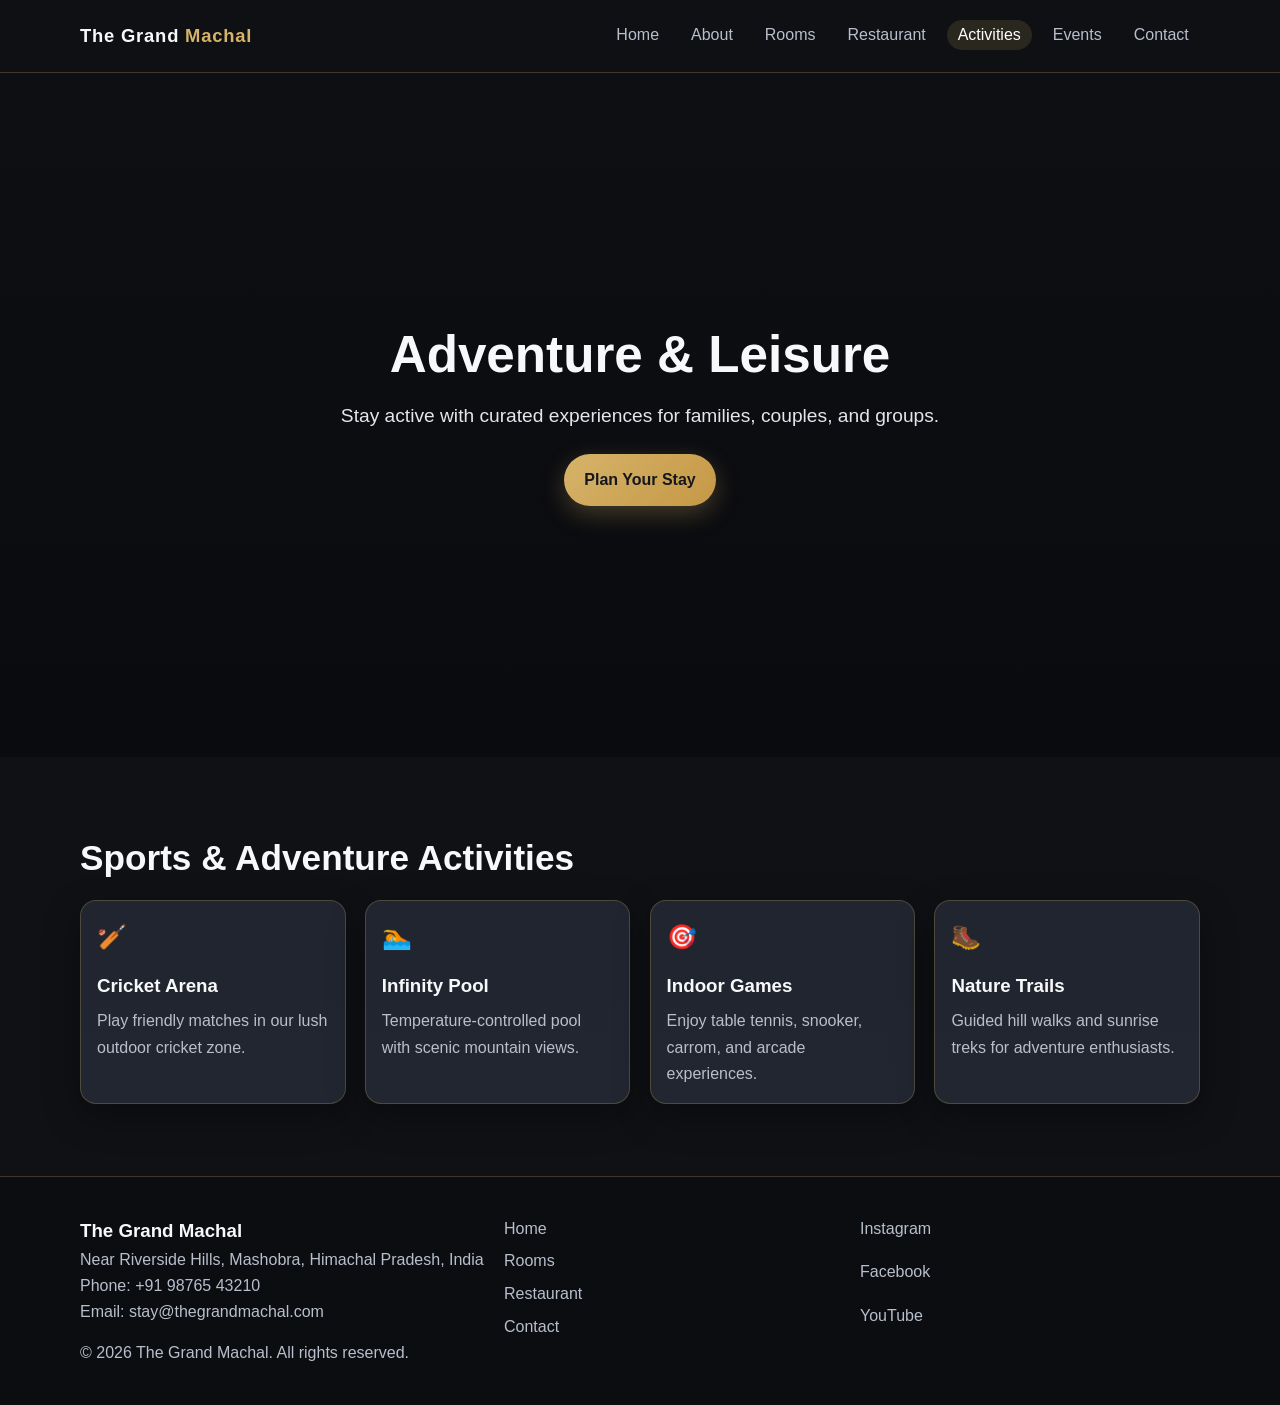
<file: activities.html>
<!DOCTYPE html>
<html lang="en">
  <head>
    <meta charset="UTF-8" />
    <meta name="viewport" content="width=device-width, initial-scale=1.0" />
    <title>Activities | The Grand Machal</title>
    <link rel="stylesheet" href="styles.css" />
  </head>
  <body>
    <header class="site-header">
      <nav class="navbar container">
        <a class="brand" href="index.html">The Grand <span>Machal</span></a>
        <button class="nav-toggle" aria-label="Toggle navigation">☰</button>
        <ul class="nav-links">
          <li><a href="index.html">Home</a></li>
          <li><a href="about.html">About</a></li>
          <li><a href="rooms.html">Rooms</a></li>
          <li><a href="restaurant.html">Restaurant</a></li>
          <li><a href="activities.html">Activities</a></li>
          <li><a href="events.html">Events</a></li>
          <li><a href="contact.html">Contact</a></li>
        </ul>
      </nav>
    </header>

    <main>
      <section class="hero hero-activities">
        <div class="hero-content reveal">
          <h1>Adventure & Leisure</h1>
          <p>Stay active with curated experiences for families, couples, and groups.</p>
          <a class="btn btn-primary" href="contact.html#booking">Plan Your Stay</a>
        </div>
      </section>

      <section>
        <div class="container">
          <h2 class="section-title reveal">Sports & Adventure Activities</h2>
          <div class="grid grid-4">
            <article class="card reveal">
              <p class="icon">🏏</p>
              <h3>Cricket Arena</h3>
              <p>Play friendly matches in our lush outdoor cricket zone.</p>
            </article>
            <article class="card reveal">
              <p class="icon">🏊</p>
              <h3>Infinity Pool</h3>
              <p>Temperature-controlled pool with scenic mountain views.</p>
            </article>
            <article class="card reveal">
              <p class="icon">🎯</p>
              <h3>Indoor Games</h3>
              <p>Enjoy table tennis, snooker, carrom, and arcade experiences.</p>
            </article>
            <article class="card reveal">
              <p class="icon">🥾</p>
              <h3>Nature Trails</h3>
              <p>Guided hill walks and sunrise treks for adventure enthusiasts.</p>
            </article>
          </div>
        </div>
      </section>
    </main>

    <footer class="site-footer">
      <div class="container footer-grid">
        <div>
          <h3>The Grand Machal</h3>
          <p class="muted">Near Riverside Hills, Mashobra, Himachal Pradesh, India</p>
          <p class="muted">Phone: <a href="tel:+919876543210">+91 98765 43210</a></p>
          <p class="muted">Email: <a href="mailto:stay@thegrandmachal.com">stay@thegrandmachal.com</a></p>
        </div>
        <ul class="footer-links">
          <li><a href="index.html">Home</a></li>
          <li><a href="rooms.html">Rooms</a></li>
          <li><a href="restaurant.html">Restaurant</a></li>
          <li><a href="contact.html">Contact</a></li>
        </ul>
        <ul class="socials">
          <li><a href="https://www.instagram.com" target="_blank" rel="noopener noreferrer">Instagram</a></li>
          <li><a href="https://www.facebook.com" target="_blank" rel="noopener noreferrer">Facebook</a></li>
          <li><a href="https://www.youtube.com" target="_blank" rel="noopener noreferrer">YouTube</a></li>
        </ul>
      </div>
      <div class="container">
        <p class="muted">© <span class="year"></span> The Grand Machal. All rights reserved.</p>
      </div>
    </footer>

    <script src="script.js"></script>
  </body>
</html>
</file>
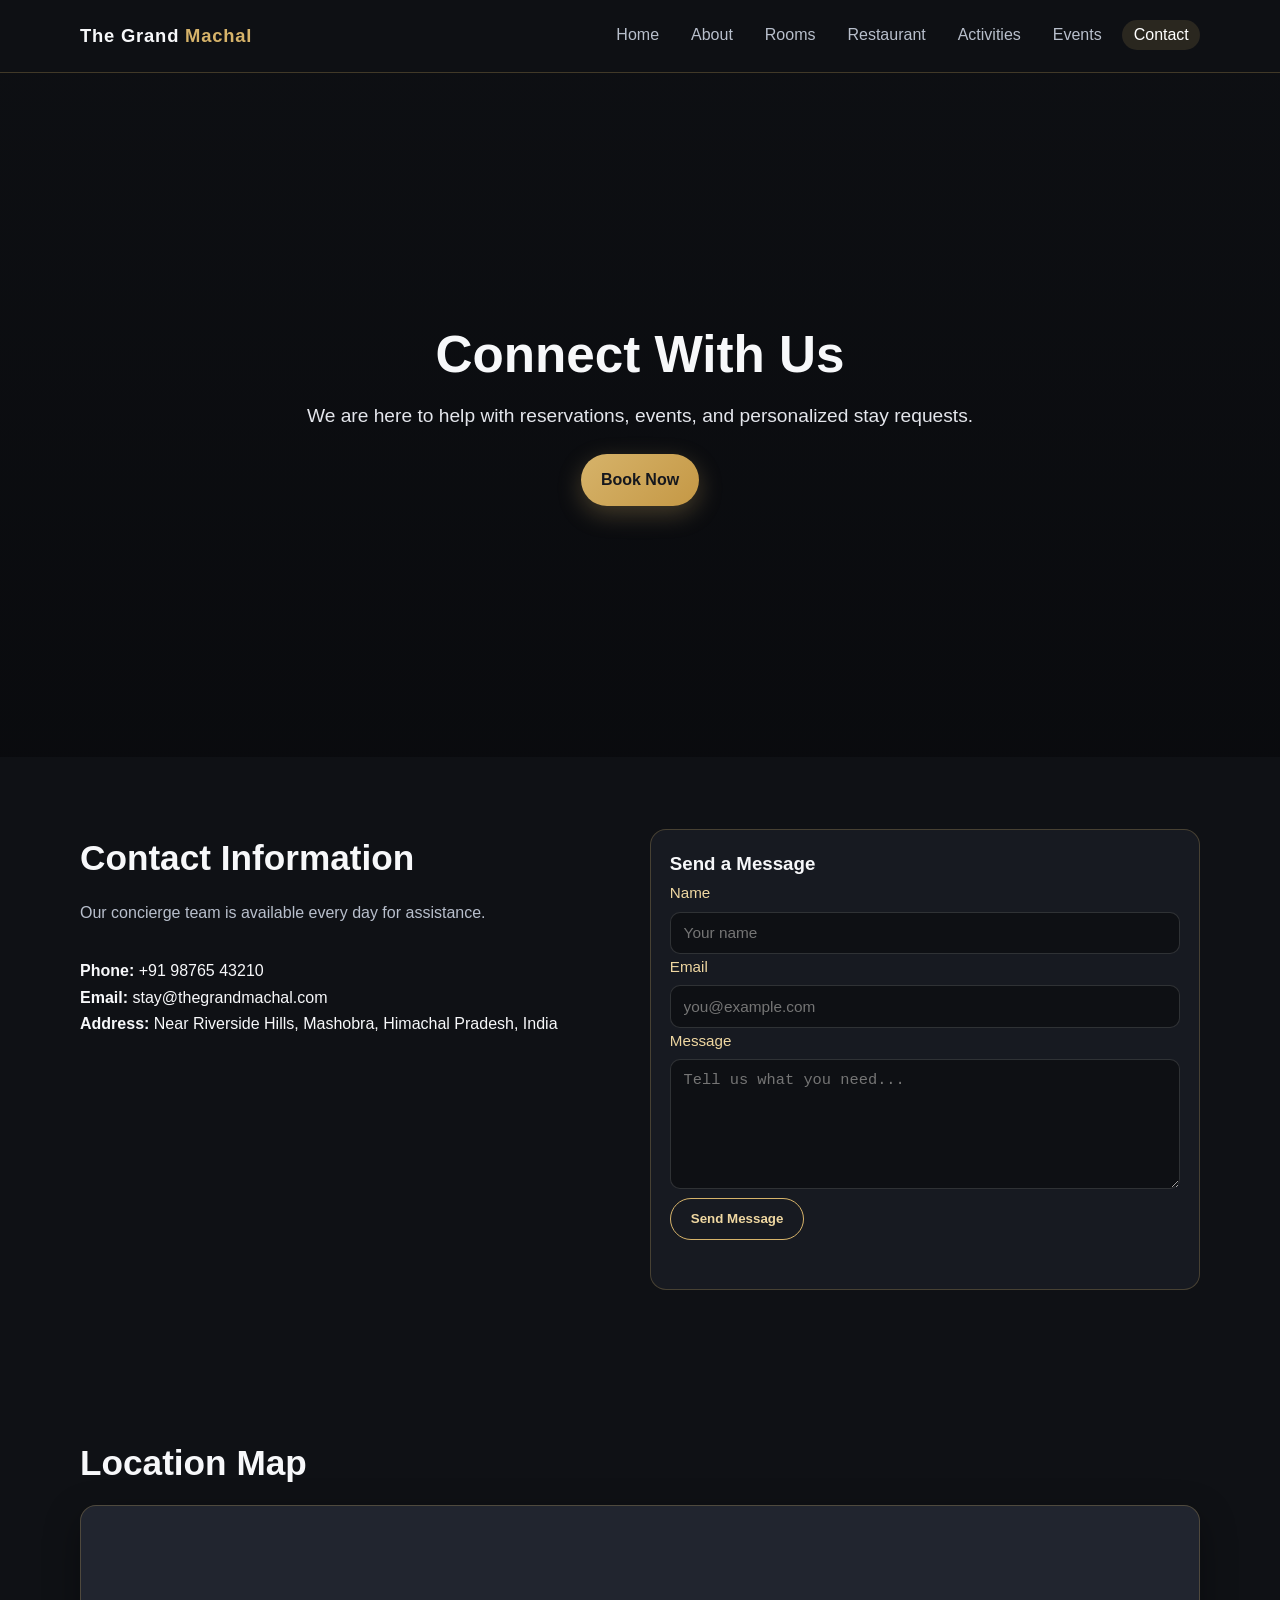
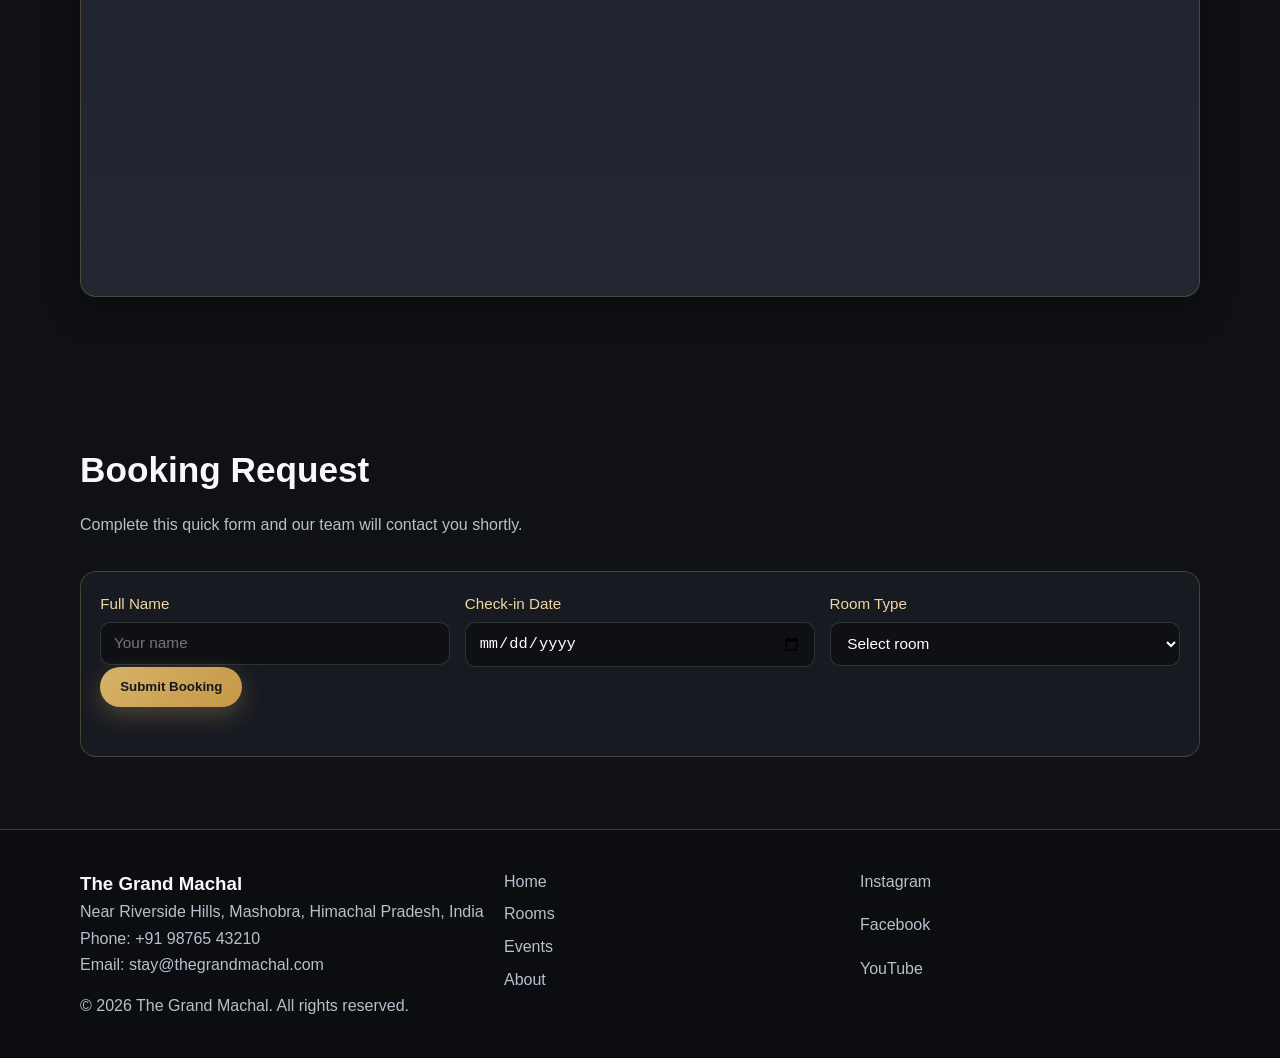
<file: contact.html>
<!DOCTYPE html>
<html lang="en">
  <head>
    <meta charset="UTF-8" />
    <meta name="viewport" content="width=device-width, initial-scale=1.0" />
    <title>Contact | The Grand Machal</title>
    <link rel="stylesheet" href="styles.css" />
  </head>
  <body>
    <header class="site-header">
      <nav class="navbar container">
        <a class="brand" href="index.html">The Grand <span>Machal</span></a>
        <button class="nav-toggle" aria-label="Toggle navigation">☰</button>
        <ul class="nav-links">
          <li><a href="index.html">Home</a></li>
          <li><a href="about.html">About</a></li>
          <li><a href="rooms.html">Rooms</a></li>
          <li><a href="restaurant.html">Restaurant</a></li>
          <li><a href="activities.html">Activities</a></li>
          <li><a href="events.html">Events</a></li>
          <li><a href="contact.html">Contact</a></li>
        </ul>
      </nav>
    </header>

    <main>
      <section class="hero hero-contact">
        <div class="hero-content reveal">
          <h1>Connect With Us</h1>
          <p>We are here to help with reservations, events, and personalized stay requests.</p>
          <a class="btn btn-primary" href="#booking">Book Now</a>
        </div>
      </section>

      <section>
        <div class="container grid grid-2">
          <article class="reveal">
            <h2 class="section-title">Contact Information</h2>
            <p class="section-subtitle">Our concierge team is available every day for assistance.</p>
            <p><strong>Phone:</strong> <a href="tel:+919876543210">+91 98765 43210</a></p>
            <p><strong>Email:</strong> <a href="mailto:stay@thegrandmachal.com">stay@thegrandmachal.com</a></p>
            <p><strong>Address:</strong> Near Riverside Hills, Mashobra, Himachal Pradesh, India</p>
          </article>

          <article class="form-wrap reveal">
            <h3>Send a Message</h3>
            <form class="contact-form" novalidate>
              <div class="form-field">
                <label for="contact-name">Name</label>
                <input id="contact-name" type="text" name="name" placeholder="Your name" />
              </div>
              <div class="form-field">
                <label for="contact-email">Email</label>
                <input id="contact-email" type="email" name="email" placeholder="you@example.com" />
              </div>
              <div class="form-field">
                <label for="contact-message">Message</label>
                <textarea id="contact-message" name="message" placeholder="Tell us what you need..."></textarea>
              </div>
              <button class="btn btn-outline" type="submit">Send Message</button>
              <p class="form-message" aria-live="polite"></p>
            </form>
          </article>
        </div>
      </section>

      <section>
        <div class="container reveal">
          <h2 class="section-title">Location Map</h2>
          <div class="card">
            <iframe
              title="The Grand Machal Map"
              width="100%"
              height="350"
              style="border: 0; border-radius: 12px"
              loading="lazy"
              allowfullscreen
              referrerpolicy="no-referrer-when-downgrade"
              src="https://www.google.com/maps?q=Mashobra%20Himachal%20Pradesh&output=embed"
            ></iframe>
          </div>
        </div>
      </section>

      <section id="booking">
        <div class="container reveal">
          <h2 class="section-title">Booking Request</h2>
          <p class="section-subtitle">Complete this quick form and our team will contact you shortly.</p>
          <div class="form-wrap">
            <form class="booking-form" novalidate>
              <div class="form-grid">
                <div class="form-field">
                  <label for="booking-name">Full Name</label>
                  <input id="booking-name" type="text" name="name" placeholder="Your name" />
                </div>
                <div class="form-field">
                  <label for="booking-date">Check-in Date</label>
                  <input id="booking-date" type="date" name="date" />
                </div>
                <div class="form-field">
                  <label for="booking-room">Room Type</label>
                  <select id="booking-room" name="roomType">
                    <option value="">Select room</option>
                    <option value="Deluxe">Deluxe</option>
                    <option value="Suite">Suite</option>
                    <option value="Family">Family</option>
                  </select>
                </div>
              </div>
              <button class="btn btn-primary" type="submit">Submit Booking</button>
              <p class="form-message" aria-live="polite"></p>
            </form>
          </div>
        </div>
      </section>
    </main>

    <footer class="site-footer">
      <div class="container footer-grid">
        <div>
          <h3>The Grand Machal</h3>
          <p class="muted">Near Riverside Hills, Mashobra, Himachal Pradesh, India</p>
          <p class="muted">Phone: <a href="tel:+919876543210">+91 98765 43210</a></p>
          <p class="muted">Email: <a href="mailto:stay@thegrandmachal.com">stay@thegrandmachal.com</a></p>
        </div>
        <ul class="footer-links">
          <li><a href="index.html">Home</a></li>
          <li><a href="rooms.html">Rooms</a></li>
          <li><a href="events.html">Events</a></li>
          <li><a href="about.html">About</a></li>
        </ul>
        <ul class="socials">
          <li><a href="https://www.instagram.com" target="_blank" rel="noopener noreferrer">Instagram</a></li>
          <li><a href="https://www.facebook.com" target="_blank" rel="noopener noreferrer">Facebook</a></li>
          <li><a href="https://www.youtube.com" target="_blank" rel="noopener noreferrer">YouTube</a></li>
        </ul>
      </div>
      <div class="container">
        <p class="muted">© <span class="year"></span> The Grand Machal. All rights reserved.</p>
      </div>
    </footer>

    <script src="script.js"></script>
  </body>
</html>
</file>
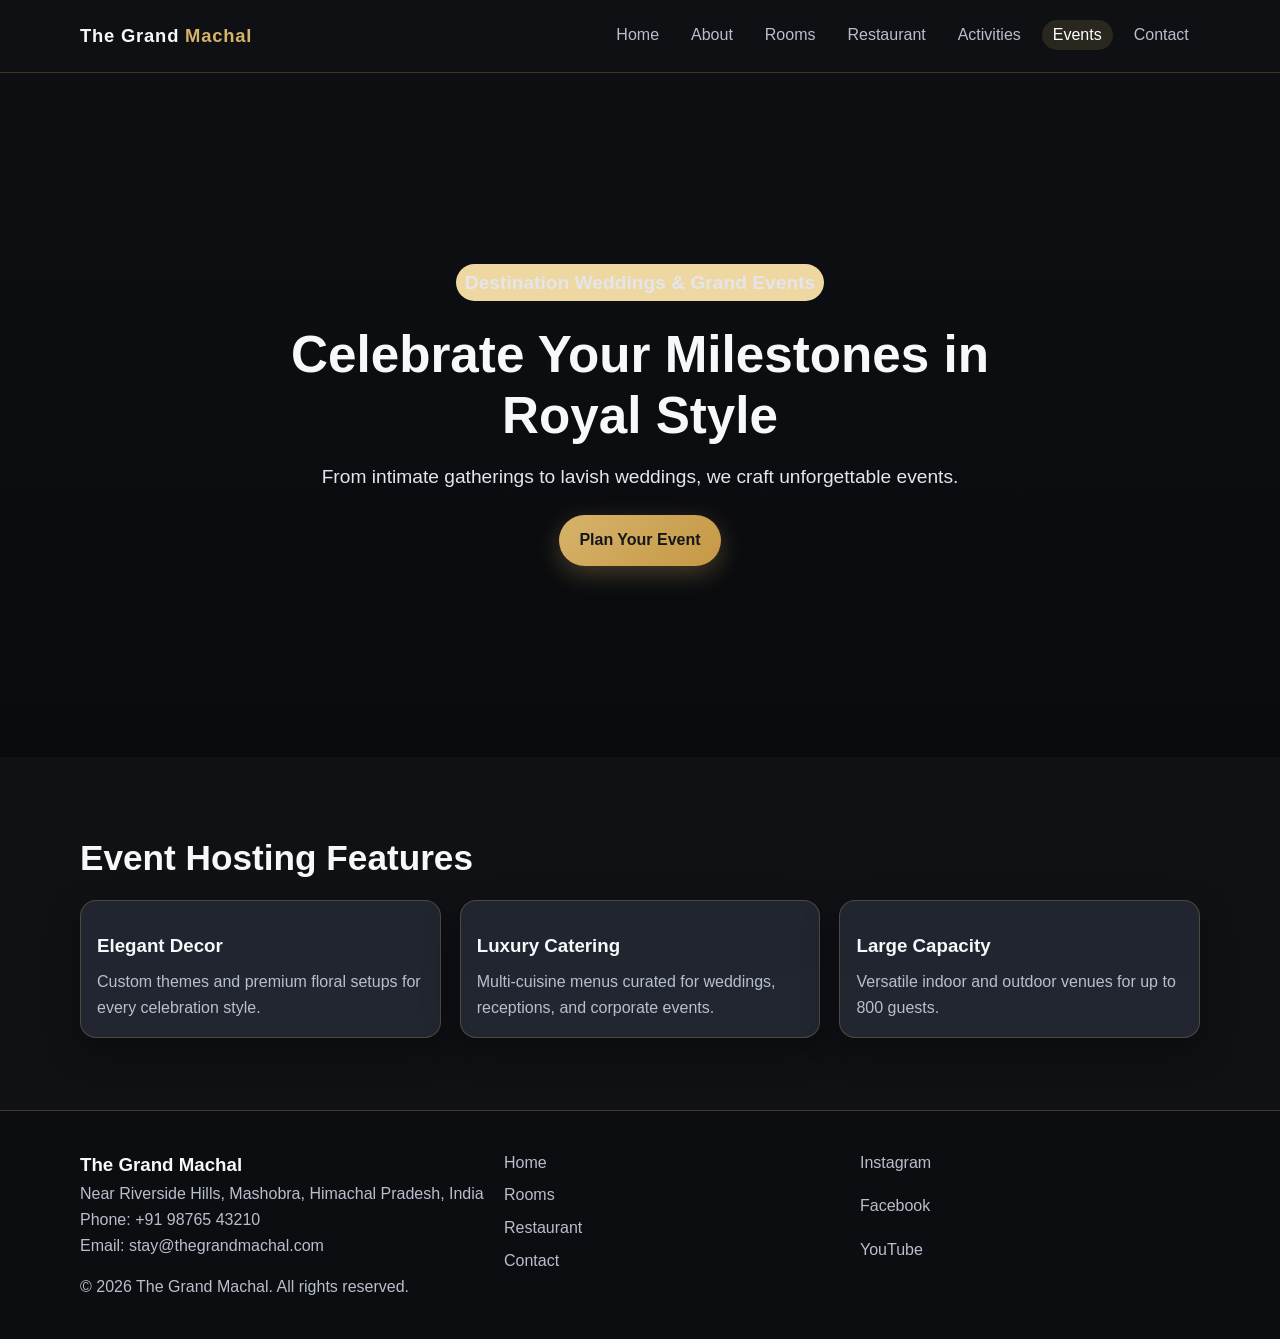
<file: events.html>
<!DOCTYPE html>
<html lang="en">
  <head>
    <meta charset="UTF-8" />
    <meta name="viewport" content="width=device-width, initial-scale=1.0" />
    <title>Events | The Grand Machal</title>
    <link rel="stylesheet" href="styles.css" />
  </head>
  <body>
    <header class="site-header">
      <nav class="navbar container">
        <a class="brand" href="index.html">The Grand <span>Machal</span></a>
        <button class="nav-toggle" aria-label="Toggle navigation">☰</button>
        <ul class="nav-links">
          <li><a href="index.html">Home</a></li>
          <li><a href="about.html">About</a></li>
          <li><a href="rooms.html">Rooms</a></li>
          <li><a href="restaurant.html">Restaurant</a></li>
          <li><a href="activities.html">Activities</a></li>
          <li><a href="events.html">Events</a></li>
          <li><a href="contact.html">Contact</a></li>
        </ul>
      </nav>
    </header>

    <main>
      <section class="hero hero-events">
        <div class="hero-content reveal">
          <p class="badge">Destination Weddings & Grand Events</p>
          <h1>Celebrate Your Milestones in Royal Style</h1>
          <p>From intimate gatherings to lavish weddings, we craft unforgettable events.</p>
          <a class="btn btn-primary" href="contact.html#booking">Plan Your Event</a>
        </div>
      </section>

      <section>
        <div class="container">
          <h2 class="section-title reveal">Event Hosting Features</h2>
          <div class="grid grid-3">
            <article class="card reveal">
              <h3>Elegant Decor</h3>
              <p>Custom themes and premium floral setups for every celebration style.</p>
            </article>
            <article class="card reveal">
              <h3>Luxury Catering</h3>
              <p>Multi-cuisine menus curated for weddings, receptions, and corporate events.</p>
            </article>
            <article class="card reveal">
              <h3>Large Capacity</h3>
              <p>Versatile indoor and outdoor venues for up to 800 guests.</p>
            </article>
          </div>
        </div>
      </section>
    </main>

    <footer class="site-footer">
      <div class="container footer-grid">
        <div>
          <h3>The Grand Machal</h3>
          <p class="muted">Near Riverside Hills, Mashobra, Himachal Pradesh, India</p>
          <p class="muted">Phone: <a href="tel:+919876543210">+91 98765 43210</a></p>
          <p class="muted">Email: <a href="mailto:stay@thegrandmachal.com">stay@thegrandmachal.com</a></p>
        </div>
        <ul class="footer-links">
          <li><a href="index.html">Home</a></li>
          <li><a href="rooms.html">Rooms</a></li>
          <li><a href="restaurant.html">Restaurant</a></li>
          <li><a href="contact.html">Contact</a></li>
        </ul>
        <ul class="socials">
          <li><a href="https://www.instagram.com" target="_blank" rel="noopener noreferrer">Instagram</a></li>
          <li><a href="https://www.facebook.com" target="_blank" rel="noopener noreferrer">Facebook</a></li>
          <li><a href="https://www.youtube.com" target="_blank" rel="noopener noreferrer">YouTube</a></li>
        </ul>
      </div>
      <div class="container">
        <p class="muted">© <span class="year"></span> The Grand Machal. All rights reserved.</p>
      </div>
    </footer>

    <script src="script.js"></script>
  </body>
</html>
</file>
<file: styles.css>
/*
  The Grand Machal - Shared Styles
  Premium dark + gold theme with responsive layouts and subtle animations.
*/

:root {
  --bg: #0f1115;
  --bg-soft: #171a21;
  --card: #1d222c;
  --text: #f7f8fa;
  --muted: #b8bfcc;
  --gold: #d6b36a;
  --gold-soft: #efd7a1;
  --white: #ffffff;
  --border: rgba(214, 179, 106, 0.25);
  --shadow: 0 12px 35px rgba(0, 0, 0, 0.35);
}

* {
  margin: 0;
  padding: 0;
  box-sizing: border-box;
}

html {
  scroll-behavior: smooth;
}

body {
  font-family: "Segoe UI", Tahoma, Geneva, Verdana, sans-serif;
  background: var(--bg);
  color: var(--text);
  line-height: 1.65;
}

a {
  color: inherit;
  text-decoration: none;
}

img {
  width: 100%;
  display: block;
  border-radius: 12px;
}

.container {
  width: min(1120px, 92%);
  margin: 0 auto;
}

/* Sticky header and navigation */
.site-header {
  position: sticky;
  top: 0;
  z-index: 1000;
  background: rgba(15, 17, 21, 0.95);
  backdrop-filter: blur(6px);
  border-bottom: 1px solid var(--border);
}

.navbar {
  min-height: 72px;
  display: flex;
  align-items: center;
  justify-content: space-between;
  gap: 1rem;
}

.brand {
  font-size: 1.15rem;
  font-weight: 700;
  letter-spacing: 0.8px;
}

.brand span {
  color: var(--gold);
}

.nav-links {
  display: flex;
  align-items: center;
  gap: 0.6rem;
  list-style: none;
}

.nav-links a {
  padding: 0.4rem 0.7rem;
  border-radius: 999px;
  color: var(--muted);
  transition: all 0.25s ease;
}

.nav-links a:hover,
.nav-links a.active {
  color: var(--white);
  background: rgba(214, 179, 106, 0.14);
}

.nav-toggle {
  display: none;
  background: none;
  border: 1px solid var(--border);
  color: var(--gold-soft);
  border-radius: 8px;
  padding: 0.3rem 0.55rem;
  font-size: 1rem;
  cursor: pointer;
}

/* Buttons */
.btn {
  display: inline-block;
  padding: 0.78rem 1.25rem;
  border-radius: 999px;
  font-weight: 600;
  transition: transform 0.25s ease, box-shadow 0.25s ease, background 0.25s ease;
  border: none;
  cursor: pointer;
}

.btn-primary {
  background: linear-gradient(135deg, var(--gold), #c59845);
  color: #15171d;
  box-shadow: 0 8px 24px rgba(214, 179, 106, 0.28);
}

.btn-primary:hover {
  transform: translateY(-2px);
  box-shadow: 0 14px 24px rgba(214, 179, 106, 0.32);
}

.btn-outline {
  border: 1px solid var(--gold);
  color: var(--gold-soft);
  background: transparent;
}

.btn-outline:hover {
  background: rgba(214, 179, 106, 0.12);
  transform: translateY(-2px);
}

/* Hero sections */
.hero {
  min-height: 76vh;
  display: grid;
  place-items: center;
  text-align: center;
  position: relative;
  isolation: isolate;
}

.hero::before {
  content: "";
  position: absolute;
  inset: 0;
  background: linear-gradient(180deg, rgba(8, 9, 12, 0.25), rgba(8, 9, 12, 0.76));
  z-index: -1;
}

.hero-content {
  width: min(760px, 92%);
}

.hero h1 {
  font-size: clamp(2rem, 4vw, 3.6rem);
  margin-bottom: 0.9rem;
  line-height: 1.2;
}

.hero p {
  color: #e4e6ec;
  margin-bottom: 1.4rem;
  font-size: clamp(1rem, 2.4vw, 1.2rem);
}

.hero-home {
  background: url("https://images.unsplash.com/photo-1566073771259-6a8506099945?auto=format&fit=crop&w=1800&q=80") center/cover no-repeat;
}

.hero-about {
  background: url("https://images.unsplash.com/photo-1571896349842-33c89424de2d?auto=format&fit=crop&w=1800&q=80") center/cover no-repeat;
}

.hero-rooms {
  background: url("https://images.unsplash.com/photo-1590490360182-c33d57733427?auto=format&fit=crop&w=1800&q=80") center/cover no-repeat;
}

.hero-restaurant {
  background: url("https://images.unsplash.com/photo-1517248135467-4c7edcad34c4?auto=format&fit=crop&w=1800&q=80") center/cover no-repeat;
}

.hero-activities {
  background: url("https://images.unsplash.com/photo-1577212017184-80cc0da11082?auto=format&fit=crop&w=1800&q=80") center/cover no-repeat;
}

.hero-events {
  background: url("https://images.unsplash.com/photo-1519225421980-715cb0215aed?auto=format&fit=crop&w=1800&q=80") center/cover no-repeat;
}

.hero-contact {
  background: url("https://images.unsplash.com/photo-1455587734955-081b22074882?auto=format&fit=crop&w=1800&q=80") center/cover no-repeat;
}

section {
  padding: 4.5rem 0;
}

.section-title {
  font-size: clamp(1.5rem, 2.8vw, 2.2rem);
  margin-bottom: 0.8rem;
}

.section-subtitle {
  color: var(--muted);
  max-width: 740px;
  margin-bottom: 2rem;
}

.grid {
  display: grid;
  gap: 1.2rem;
}

.grid-2 {
  grid-template-columns: repeat(2, minmax(0, 1fr));
}

.grid-3 {
  grid-template-columns: repeat(3, minmax(0, 1fr));
}

.grid-4 {
  grid-template-columns: repeat(4, minmax(0, 1fr));
}

.card {
  background: linear-gradient(180deg, rgba(255, 255, 255, 0.015), rgba(255, 255, 255, 0.02)), var(--card);
  border: 1px solid var(--border);
  border-radius: 16px;
  padding: 1rem;
  box-shadow: var(--shadow);
  transition: transform 0.25s ease, border-color 0.25s ease;
}

.card:hover {
  transform: translateY(-6px);
  border-color: rgba(214, 179, 106, 0.46);
}

.card h3 {
  margin: 0.9rem 0 0.4rem;
}

.card p,
.card li {
  color: var(--muted);
}

.card ul {
  list-style: none;
  margin: 0.8rem 0 1rem;
  display: grid;
  gap: 0.3rem;
}

.price {
  color: var(--gold-soft);
  font-weight: 700;
  margin-top: 0.25rem;
}

.badge {
  display: inline-block;
  font-size: 0.78rem;
  color: #171717;
  background: var(--gold-soft);
  padding: 0.18rem 0.55rem;
  border-radius: 999px;
  font-weight: 700;
}

.icon {
  font-size: 1.5rem;
  color: var(--gold);
}

/* Booking and forms */
.form-wrap {
  background: var(--bg-soft);
  border: 1px solid var(--border);
  border-radius: 16px;
  padding: 1.2rem;
}

.form-grid {
  display: grid;
  grid-template-columns: repeat(3, minmax(0, 1fr));
  gap: 0.9rem;
}

.form-field label {
  display: block;
  margin-bottom: 0.4rem;
  color: var(--gold-soft);
  font-size: 0.95rem;
}

.form-field input,
.form-field select,
.form-field textarea {
  width: 100%;
  border: 1px solid rgba(255, 255, 255, 0.14);
  background: rgba(9, 10, 12, 0.6);
  color: var(--white);
  border-radius: 10px;
  padding: 0.7rem 0.8rem;
  font-size: 0.96rem;
}

.form-field textarea {
  min-height: 130px;
  resize: vertical;
}

.form-message {
  margin-top: 0.7rem;
  font-weight: 600;
  min-height: 1.2rem;
}

.form-message.success {
  color: #89d786;
}

.form-message.error {
  color: #ff8f8f;
}

/* Footer */
.site-footer {
  padding: 2.4rem 0;
  border-top: 1px solid var(--border);
  background: #0b0d11;
}

.footer-grid {
  display: grid;
  grid-template-columns: 1.2fr 1fr 1fr;
  gap: 1rem;
}

.footer-links,
.footer-contact,
.socials {
  list-style: none;
  display: grid;
  gap: 0.4rem;
}

.footer-links a,
.socials a {
  color: var(--muted);
}

.footer-links a:hover,
.socials a:hover {
  color: var(--gold-soft);
}

.muted {
  color: var(--muted);
}

/* Reveal animations */
.reveal {
  opacity: 0;
  transform: translateY(20px);
  transition: opacity 0.65s ease, transform 0.65s ease;
}

.reveal.visible {
  opacity: 1;
  transform: translateY(0);
}

/* Responsive rules */
@media (max-width: 960px) {
  .grid-4 {
    grid-template-columns: repeat(2, minmax(0, 1fr));
  }

  .grid-3 {
    grid-template-columns: repeat(2, minmax(0, 1fr));
  }

  .footer-grid {
    grid-template-columns: 1fr 1fr;
  }
}

@media (max-width: 760px) {
  .nav-toggle {
    display: inline-block;
  }

  .nav-links {
    position: absolute;
    top: 72px;
    right: 4%;
    background: #0e1014;
    border: 1px solid var(--border);
    border-radius: 12px;
    padding: 0.9rem;
    min-width: 220px;
    flex-direction: column;
    align-items: stretch;
    display: none;
  }

  .nav-links.open {
    display: flex;
  }

  .form-grid,
  .grid-2,
  .grid-3,
  .grid-4,
  .footer-grid {
    grid-template-columns: 1fr;
  }

  section {
    padding: 3.4rem 0;
  }
}
</file>
